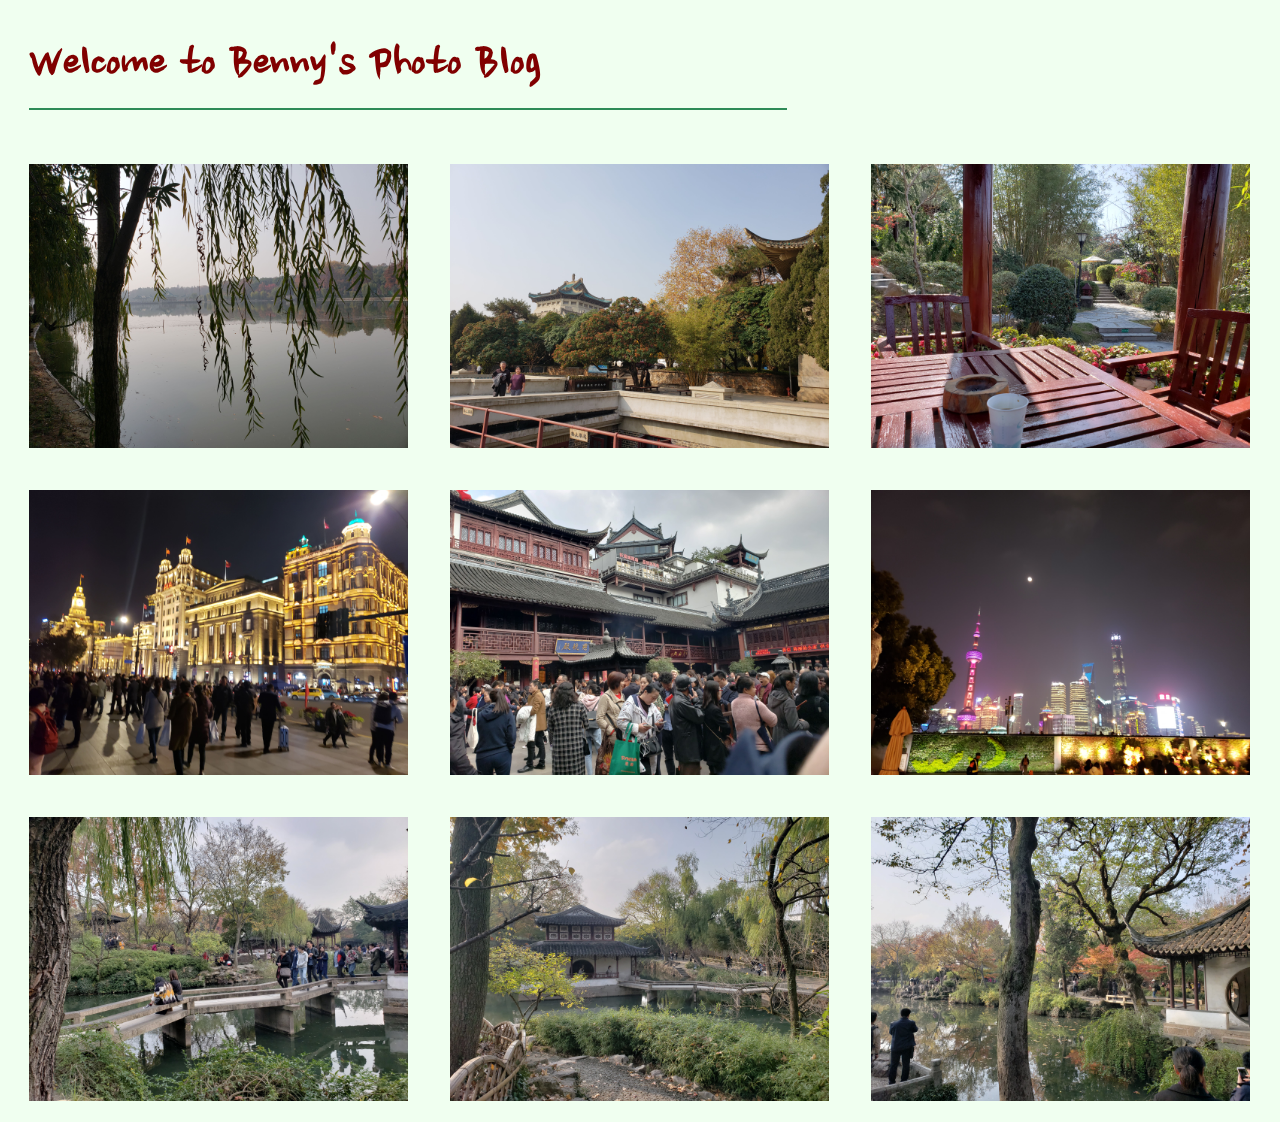
<file: index.html>
<!DOCTYPE html>
<html>
<head>
	<title>Photo Blog</title>
	<link rel="stylesheet" type="text/css" href="photos.css" rel="stylesheet">
	<link href="https://fonts.googleapis.com/css?family=Nanum+Brush+Script" rel="stylesheet">
</head>
<body>
	<h1>Welcome to Benny's Photo Blog</h1>
	<!-- Wuhan -->
	<img src="wuhanLake.jpg">
	<img src="wuhanCollege.jpg">
	<img src="hotSpings.jpg">

	<!-- Shanghia -->
	<img src="shanghiaBankingCenter.jpg">
	<img src="shanghiaOldTown.jpg">
	<img src="shanghiaSkyline.jpg">

	<!-- Zhoujo -->
	<img src="gardenBridge.jpg">
	<img src="gardenHouse.jpg">
	<img src="gardenPond.jpg">

</body>
</html>
</file>
<file: photos.css>
body {
	background: honeydew;
}

img {
	width: 30%;
	float: left;
	margin: 1.66%;
}

h1 {
	font-family: 'Nanum Brush Script', cursive;
	margin-left: 1.66%;
	font-size: 50px;
	color: maroon;
	border-bottom: 2px solid seagreen;
	width: 60%;
	padding-bottom: 10px;
}
</file>
